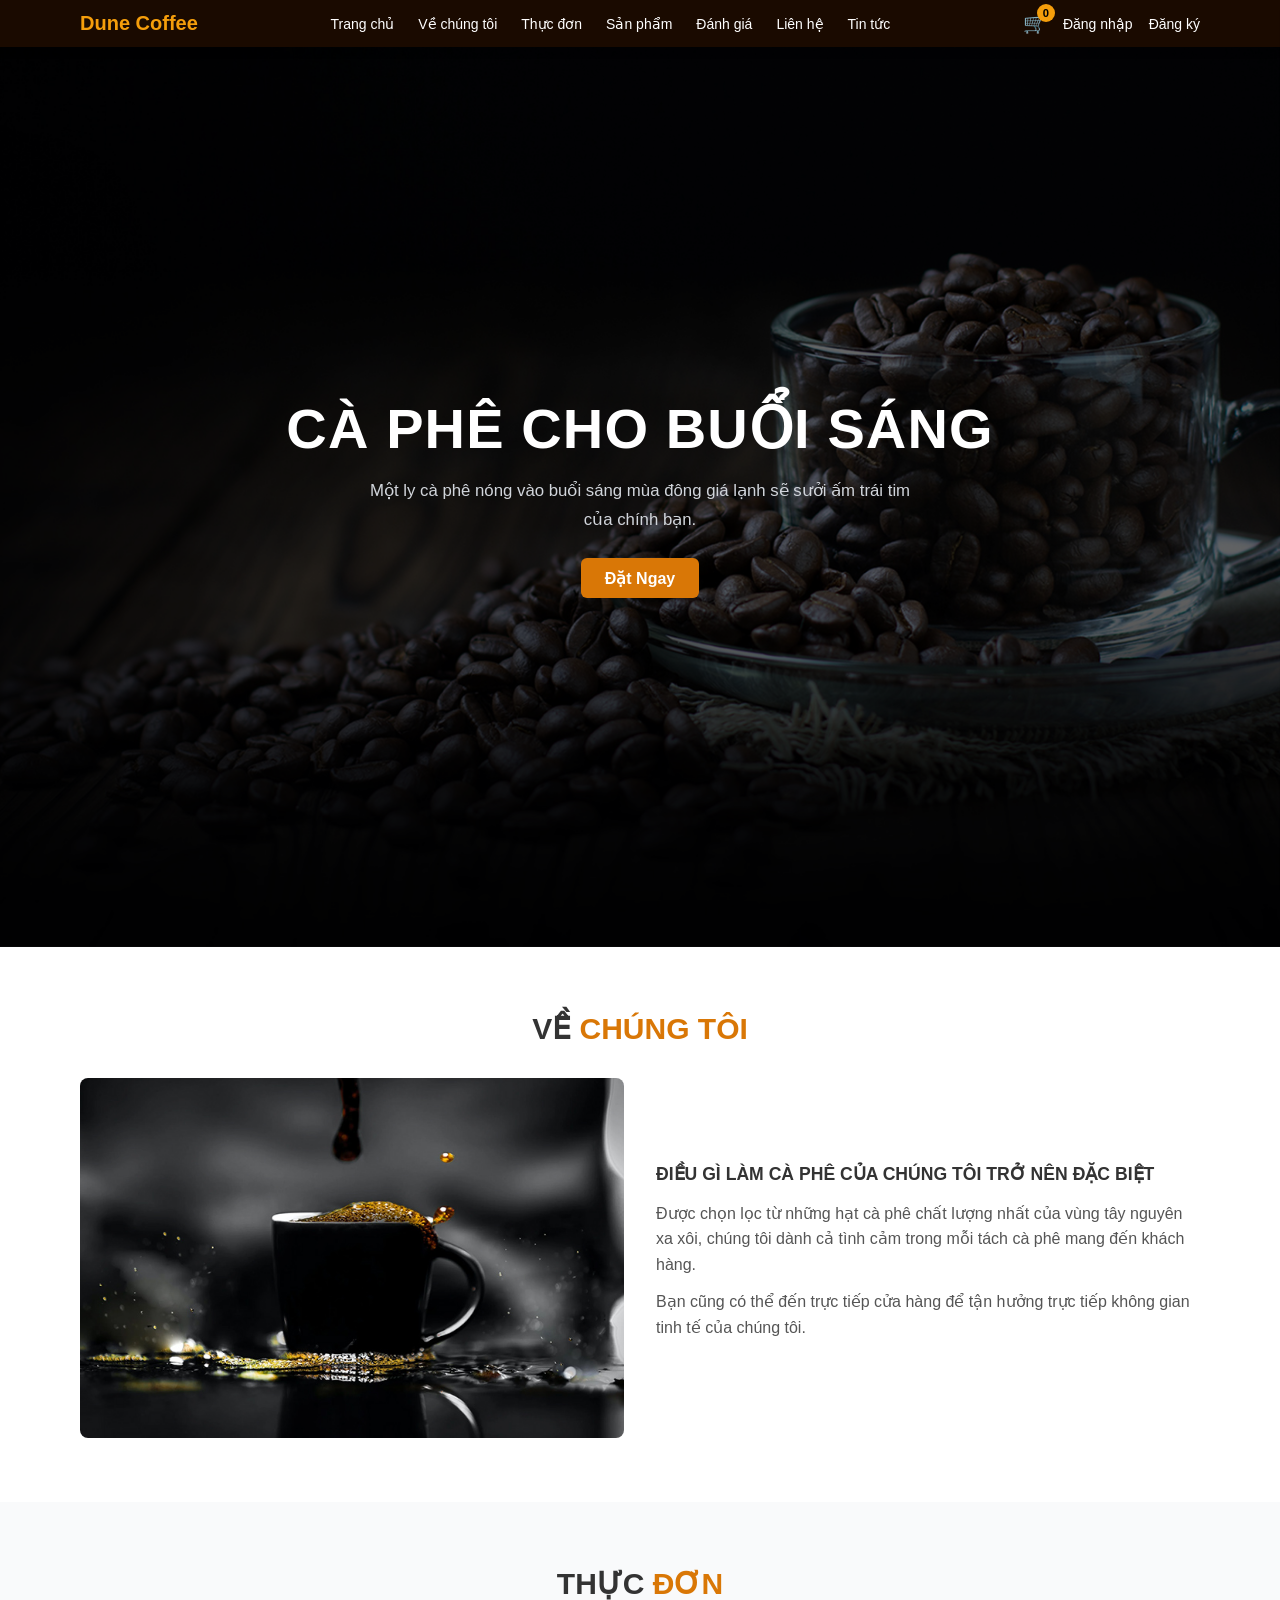
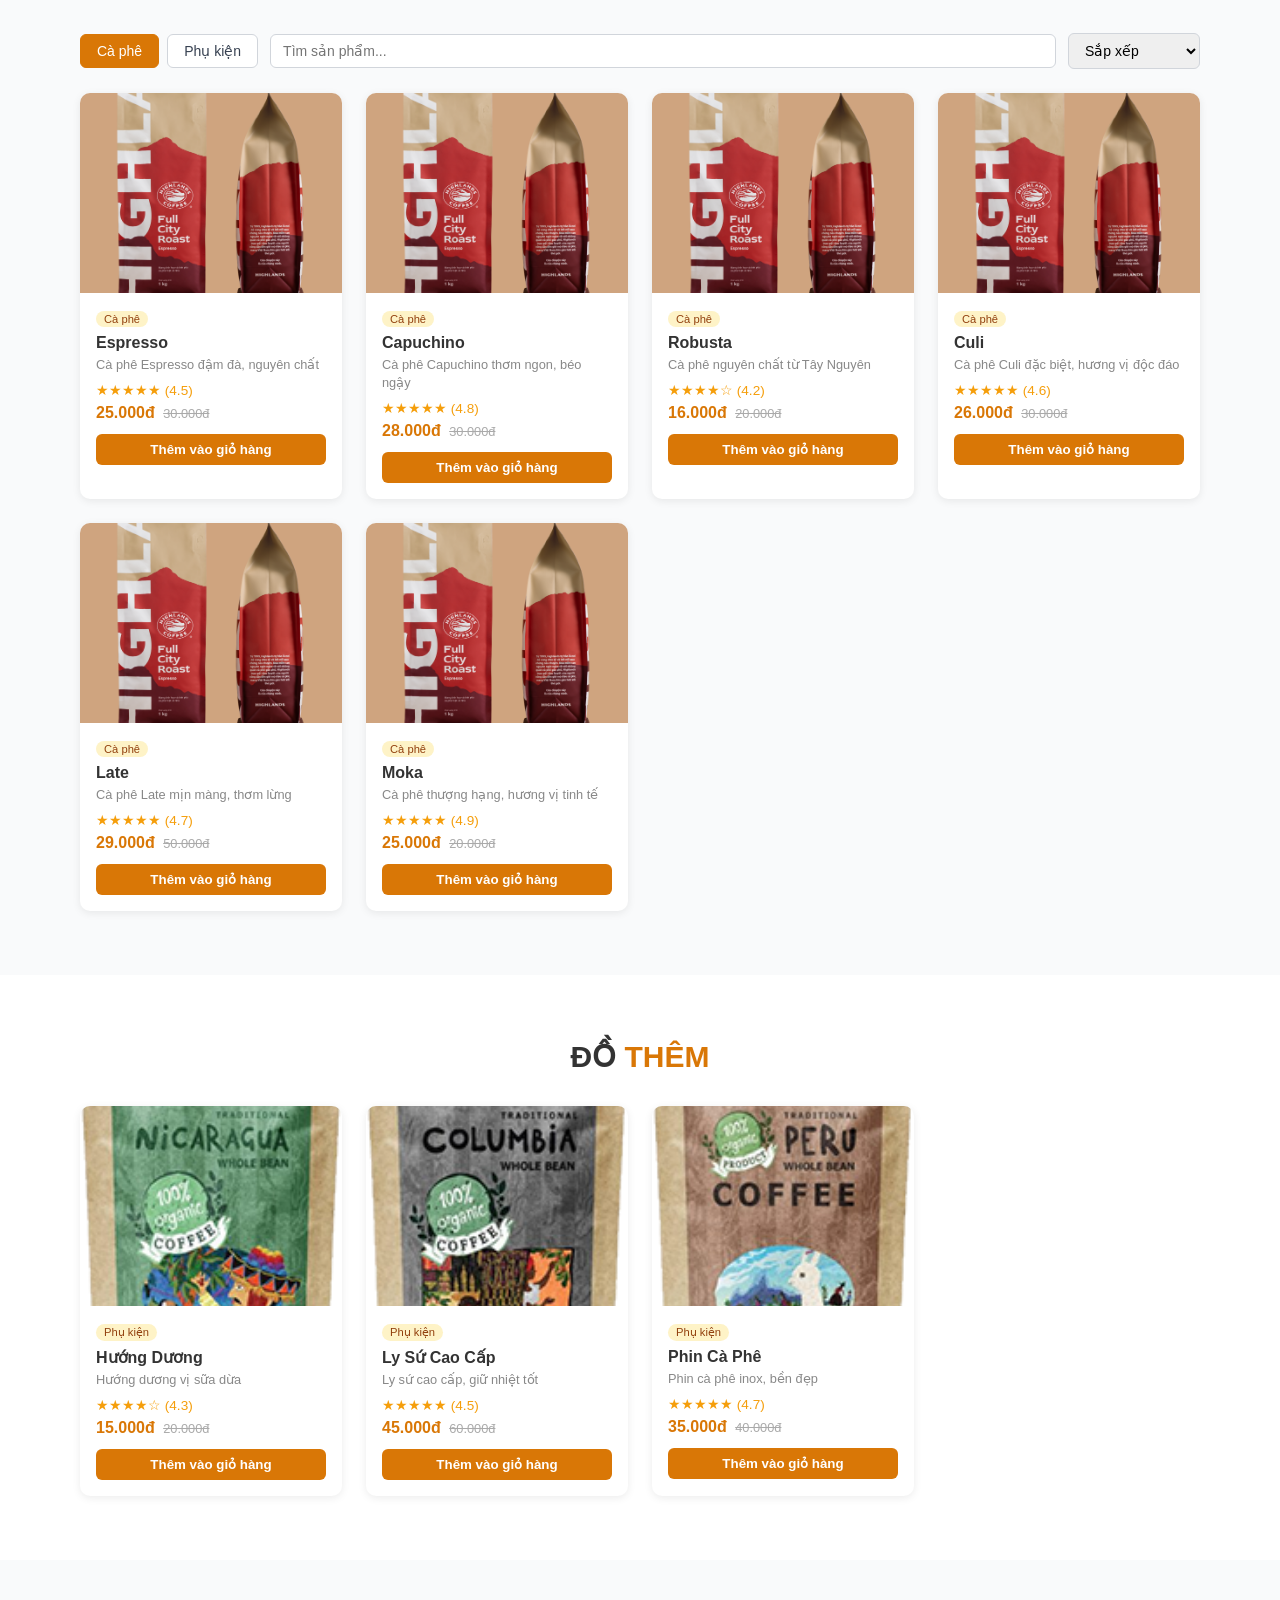
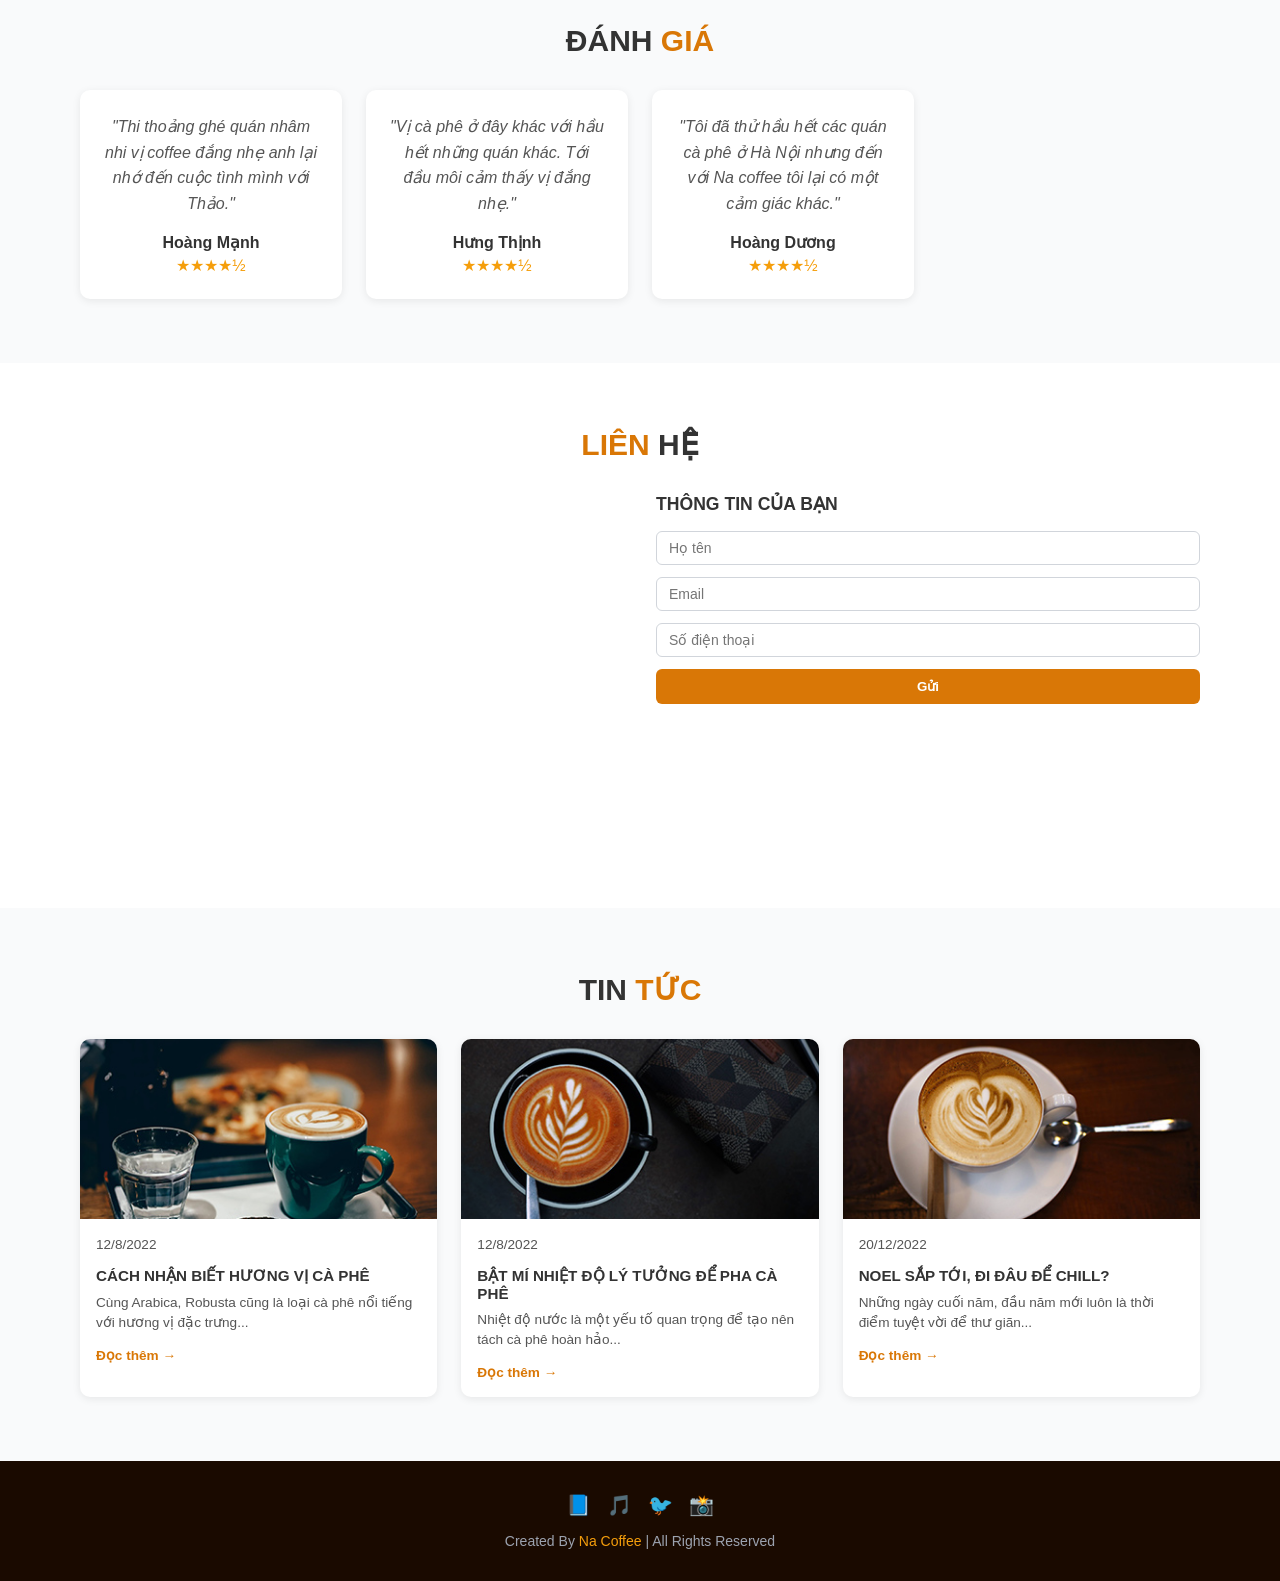
<file: index.html>
<!DOCTYPE html>
<html lang="vi">
<head>
  <meta charset="UTF-8" />
  <meta name="viewport" content="width=device-width, initial-scale=1.0" />
  <title>Na Coffee</title>
  <link rel="stylesheet" href="style/style.css" />
  <link rel="stylesheet" href="style/hero.css" />
  <link rel="stylesheet" href="style/menu.css" />
  <link rel="stylesheet" href="style/cart.css" />
</head>
<body>

  <!-- NAVBAR -->
  <header class="navbar">
    <nav class="container nav-inner">
      <a href="index.html" class="logo">Dune Coffee</a>
      <ul class="nav-links">
        <li><a href="#home">Trang chủ</a></li>
        <li><a href="#about">Về chúng tôi</a></li>
        <li><a href="#menu">Thực đơn</a></li>
        <li><a href="#product">Sản phẩm</a></li>
        <li><a href="#review">Đánh giá</a></li>
        <li><a href="#contact">Liên hệ</a></li>
        <li><a href="#blog">Tin tức</a></li>
      </ul>
      <div class="nav-actions">
        <button class="cart-btn" id="cartBtn">🛒 <span class="cart-badge" id="cartBadge">0</span></button>
        <a href="login.html" class="nav-link-btn" id="navLogin">Đăng nhập</a>
        <a href="register.html" class="nav-link-btn" id="navRegister">Đăng ký</a>
        <a href="dashboard.html" class="nav-link-btn" id="navDashboard" style="display:none">Tài khoản</a>
        <button class="nav-link-btn" id="navLogout" style="display:none" onclick="logout()">Đăng xuất</button>
      </div>
    </nav>
  </header>

  <!-- CART SIDEBAR -->
  <div class="cart-overlay" id="cartOverlay"></div>
  <div class="cart-sidebar" id="cartSidebar">
    <div class="cart-header">
      <h2>GIỎ HÀNG</h2>
      <button onclick="closeCart()">✕</button>
    </div>
    <div class="cart-items" id="cartItems"></div>
    <div class="cart-footer">
      <div class="cart-total">
        <span>Tổng tiền:</span>
        <span class="total-price" id="cartTotal">0đ</span>
      </div>
      <a href="checkout.html" class="btn-checkout" onclick="closeCart()">CHECKOUT</a>
    </div>
  </div>

  <!-- HERO -->
  <section id="home" class="hero">
    <div class="hero-overlay"></div>
    <div class="hero-content">
      <h1>CÀ PHÊ CHO BUỔI SÁNG</h1>
      <p>Một ly cà phê nóng vào buổi sáng mùa đông giá lạnh sẽ sưởi ấm trái tim của chính bạn.</p>
      <a href="#menu" class="btn-primary">Đặt Ngay</a>
    </div>
  </section>

  <!-- ABOUT -->
  <section id="about" class="section">
    <div class="container">
      <h2 class="section-title">VỀ <span>CHÚNG TÔI</span></h2>
      <div class="about-grid">
        <img src="img/about-img.jpeg" alt="About Na Coffee" class="about-img" />
        <div>
          <h3>ĐIỀU GÌ LÀM CÀ PHÊ CỦA CHÚNG TÔI TRỞ NÊN ĐẶC BIỆT</h3>
          <p>Được chọn lọc từ những hạt cà phê chất lượng nhất của vùng tây nguyên xa xôi, chúng tôi dành cả tình cảm trong mỗi tách cà phê mang đến khách hàng.</p>
          <p>Bạn cũng có thể đến trực tiếp cửa hàng để tận hưởng trực tiếp không gian tinh tế của chúng tôi.</p>
        </div>
      </div>
    </div>
  </section>

  <!-- MENU -->
  <section id="menu" class="section bg-light">
    <div class="container">
      <h2 class="section-title">THỰC <span>ĐƠN</span></h2>
      <div class="filters">
        <div class="cat-btns">
          <button class="cat-btn active" onclick="filterCategory('coffee', this)">Cà phê</button>
          <button class="cat-btn" onclick="filterCategory('accessories', this)">Phụ kiện</button>
        </div>
        <input type="text" id="searchInput" placeholder="Tìm sản phẩm..." oninput="handleSearch(this.value)" />
        <select id="sortSelect" onchange="handleSort(this.value)">
          <option value="">Sắp xếp</option>
          <option value="price_asc">Giá tăng dần</option>
          <option value="price_desc">Giá giảm dần</option>
          <option value="name_asc">Tên A-Z</option>
        </select>
      </div>
      <div class="product-grid" id="menuGrid"><p class="no-results">Đang tải...</p></div>
    </div>
  </section>

  <!-- ACCESSORIES -->
  <section id="product" class="section">
    <div class="container">
      <h2 class="section-title">ĐỒ <span>THÊM</span></h2>
      <div class="product-grid" id="accessoryGrid"><p class="no-results">Đang tải...</p></div>
    </div>
  </section>

  <!-- REVIEWS -->
  <section id="review" class="section bg-light">
    <div class="container">
      <h2 class="section-title">ĐÁNH <span>GIÁ</span></h2>
      <div class="review-grid">
        <div class="review-card">
          <p>"Thi thoảng ghé quán nhâm nhi vị coffee đắng nhẹ anh lại nhớ đến cuộc tình mình với Thảo."</p>
          <strong>Hoàng Mạnh</strong><div class="stars">★★★★½</div>
        </div>
        <div class="review-card">
          <p>"Vị cà phê ở đây khác với hầu hết những quán khác. Tới đầu môi cảm thấy vị đắng nhẹ."</p>
          <strong>Hưng Thịnh</strong><div class="stars">★★★★½</div>
        </div>
        <div class="review-card">
          <p>"Tôi đã thử hầu hết các quán cà phê ở Hà Nội nhưng đến với Na coffee tôi lại có một cảm giác khác."</p>
          <strong>Hoàng Dương</strong><div class="stars">★★★★½</div>
        </div>
      </div>
    </div>
  </section>

  <!-- CONTACT -->
  <section id="contact" class="section">
    <div class="container">
      <h2 class="section-title"><span>LIÊN</span> HỆ</h2>
      <div class="contact-grid">
        <iframe src="https://www.openstreetmap.org/export/embed.html?bbox=105.7850%2C20.9750%2C105.7950%2C20.9850&layer=mapnik" class="map-frame" loading="lazy"></iframe>
        <div>
          <h3>THÔNG TIN CỦA BẠN</h3>
          <form id="contactForm" class="contact-form" onsubmit="submitContact(event)">
            <input type="text" id="cName" placeholder="Họ tên" required />
            <input type="email" id="cEmail" placeholder="Email" required />
            <input type="tel" id="cPhone" placeholder="Số điện thoại" required />
            <button type="submit" class="btn-primary">Gửi</button>
          </form>
          <p id="contactMsg" class="contact-msg"></p>
        </div>
      </div>
    </div>
  </section>

  <!-- BLOG -->
  <section id="blog" class="section bg-light">
    <div class="container">
      <h2 class="section-title">TIN <span>TỨC</span></h2>
      <div class="blog-grid" id="blogGrid"><p class="no-results">Đang tải...</p></div>
    </div>
  </section>

  <!-- FOOTER -->
  <footer class="footer">
    <div class="footer-icons"><span>📘</span><span>🎵</span><span>🐦</span><span>📸</span></div>
    <p>Created By <span>Na Coffee</span> | All Rights Reserved</p>
  </footer>

  <!-- TOAST -->
  <div class="toast" id="toast"></div>

  <script src="js/auth.js"></script>
  <script src="js/cart.js"></script>
  <script src="js/menu.js"></script>
  <script src="js/blog.js"></script>
  <script src="js/contact.js"></script>
  <script src="js/main.js"></script>
</body>
</html>
</file>
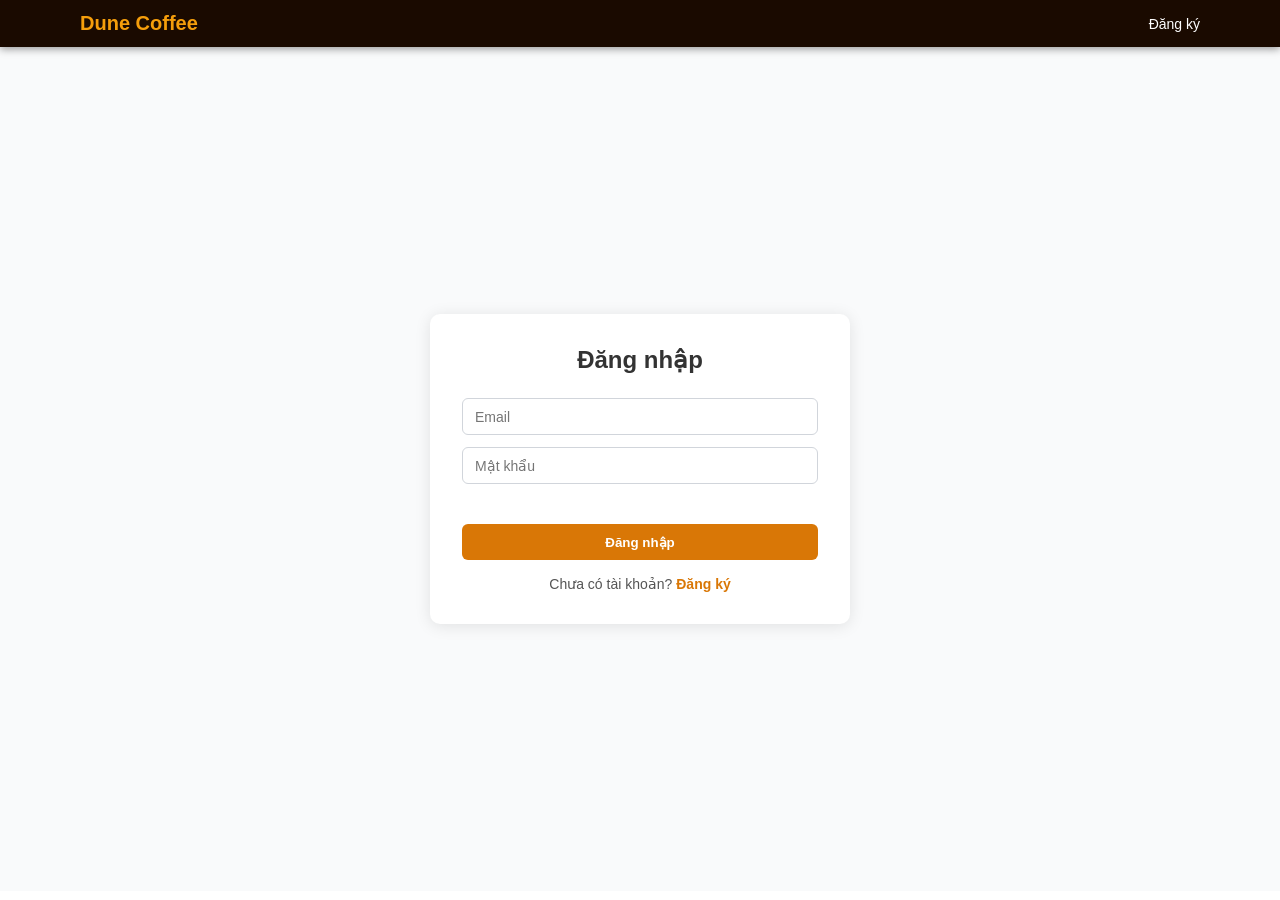
<file: checkout.html>
<!DOCTYPE html>
<html lang="vi">
<head>
  <meta charset="UTF-8" />
  <meta name="viewport" content="width=device-width, initial-scale=1.0" />
  <title>Thanh toán – Dune Coffee</title>
  <link rel="stylesheet" href="style/style.css" />
</head>
<body>

  <header class="navbar">
    <nav class="container nav-inner">
      <a href="index.html" class="logo">Dune Coffee</a>
      <div class="nav-actions">
        <a href="index.html" class="nav-link-btn">← Tiếp tục mua</a>
      </div>
    </nav>
  </header>

  <div class="checkout-page">
    <h1>Thanh toán</h1>
    <div id="emptyCheckout" class="empty-checkout" style="display:none">
      <p>Giỏ hàng trống. <a href="index.html" style="color:#d97706">Quay lại mua hàng</a></p>
    </div>
    <div class="checkout-grid" id="checkoutContent">
      <div class="checkout-section">
        <h2>Đơn hàng của bạn</h2>
        <div id="orderSummary"></div>
        <div class="order-total">
          <span>Tổng cộng:</span>
          <span id="checkoutTotal">0đ</span>
        </div>
      </div>

      <div class="checkout-section">
        <h2>Thông tin giao hàng</h2>
        <form class="checkout-form" onsubmit="placeOrder(event)">
          <input type="text" id="deliveryName" placeholder="Họ tên" required />
          <input type="tel" id="deliveryPhone" placeholder="Số điện thoại" required />
          <input type="text" id="deliveryAddress" placeholder="Địa chỉ" required />
          <textarea id="deliveryNote" placeholder="Ghi chú (tuỳ chọn)" rows="3"></textarea>
          <div>
            <label style="font-size:.875rem;font-weight:600;display:block;margin-bottom:.5rem;">Phương thức thanh toán</label>
            <label style="font-size:.875rem;display:flex;align-items:center;gap:.5rem;">
              <input type="radio" name="payment" value="cod" checked /> Thanh toán khi nhận hàng (COD)
            </label>
          </div>
          <button type="submit" class="btn-primary" id="placeOrderBtn">Đặt hàng</button>
        </form>
      </div>
    </div>
  </div>

  <div class="toast" id="toast"></div>

  <script src="js/auth.js"></script>
  <script src="js/cart.js"></script>
  <script>
    function showToast(msg) {
      const t = document.getElementById('toast');
      t.textContent = msg; t.classList.add('show');
      setTimeout(() => t.classList.remove('show'), 2800);
    }

    function renderSummary() {
      const cart = getCart();
      if (!cart.length) {
        document.getElementById('checkoutContent').style.display = 'none';
        document.getElementById('emptyCheckout').style.display = 'block';
        return;
      }
      document.getElementById('orderSummary').innerHTML = cart.map(i => `
        <div class="order-summary-item">
          <span>${i.name} × ${i.qty}</span>
          <span>${(i.price * i.qty).toLocaleString('vi-VN')}đ</span>
        </div>`).join('');
      document.getElementById('checkoutTotal').textContent = getCartTotal().toLocaleString('vi-VN') + 'đ';
    }

    function placeOrder(e) {
      e.preventDefault();
      const cart = getCart();
      if (!cart.length) return;

      const user = getUser();
      const order = {
        id: Date.now().toString(),
        userId: user?.id || 'guest',
        items: cart,
        deliveryDetails: {
          name: document.getElementById('deliveryName').value,
          phone: document.getElementById('deliveryPhone').value,
          address: document.getElementById('deliveryAddress').value,
          note: document.getElementById('deliveryNote').value,
        },
        paymentMethod: 'cod',
        total: getCartTotal(),
        status: 'Chờ xác nhận',
        date: new Date().toISOString(),
      };

      const orders = JSON.parse(localStorage.getItem('na_orders') || '[]');
      orders.push(order);
      localStorage.setItem('na_orders', JSON.stringify(orders));

      clearCart();
      showToast('Đặt hàng thành công!');

      setTimeout(() => {
        window.location.href = `order-success.html?id=${order.id}`;
      }, 1200);
    }

    if (!isLoggedIn()) {
      window.location.href = 'login.html?redirect=checkout.html';
    } else {
      renderSummary();
      const u = getUser();
      if (u) document.getElementById('deliveryName').value = u.name || '';
    }
  </script>
</body>
</html>
</file>
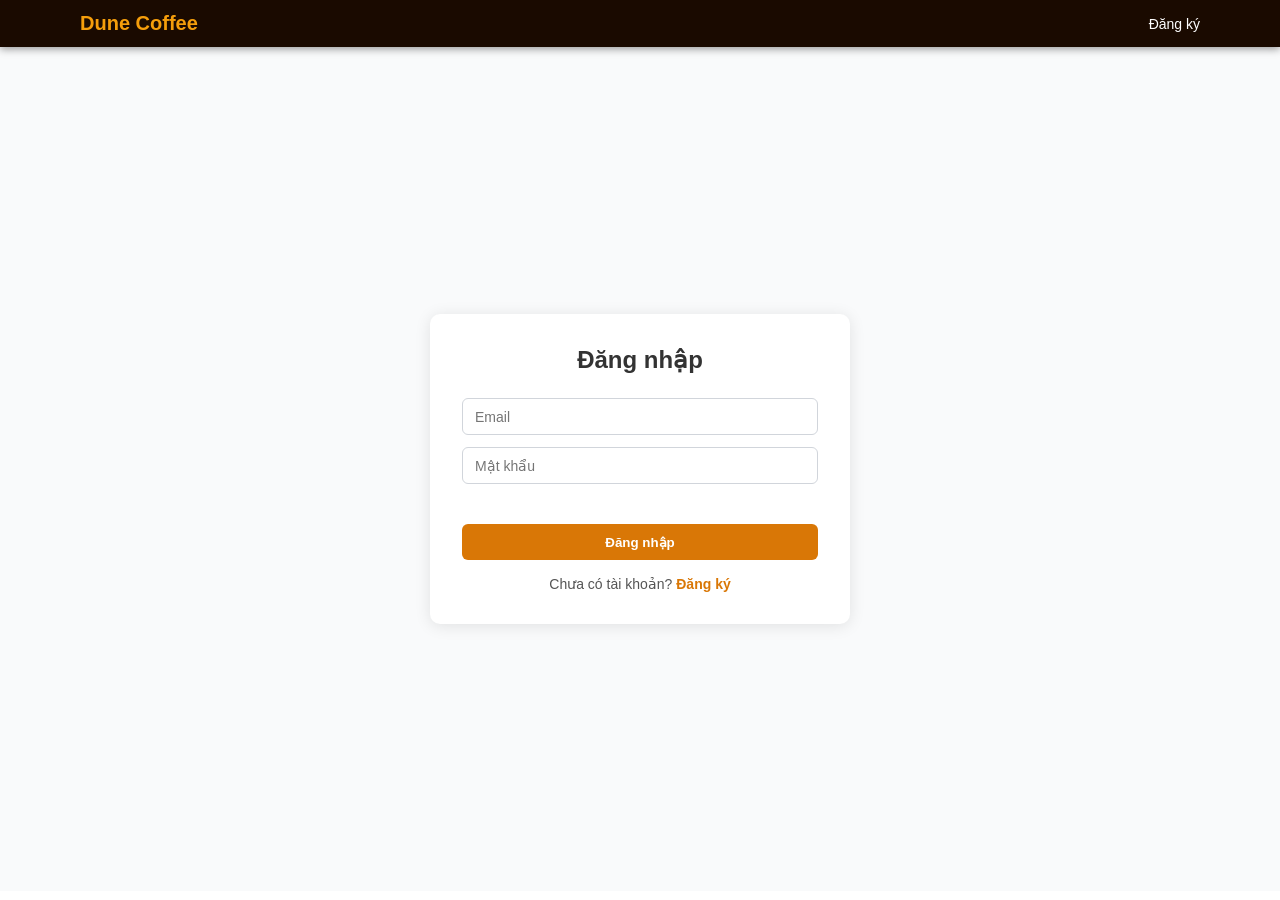
<file: dashboard.html>
<!DOCTYPE html>
<html lang="vi">
<head>
  <meta charset="UTF-8" />
  <meta name="viewport" content="width=device-width, initial-scale=1.0" />
  <title>Tài khoản – Dune Coffee</title>
  <link rel="stylesheet" href="style/style.css" />
</head>
<body>

  <header class="navbar">
    <nav class="container nav-inner">
      <a href="index.html" class="logo">Dune Coffee</a>
      <div class="nav-actions">
        <a href="index.html" class="nav-link-btn">Trang chủ</a>
        <button class="nav-link-btn" onclick="logout()">Đăng xuất</button>
      </div>
    </nav>
  </header>

  <div class="dashboard-page">
    <h1>Tài khoản của tôi</h1>

    <div class="dashboard-section">
      <h2>Thông tin cá nhân</h2>
      <form class="profile-form" onsubmit="saveProfile(event)">
        <input type="text" id="profileName" placeholder="Họ tên" />
        <input type="email" id="profileEmail" placeholder="Email" disabled style="background:#f3f4f6;color:#888" />
        <button type="submit" class="btn-primary">Lưu thay đổi</button>
      </form>
      <p id="profileMsg" style="margin-top:.75rem;font-size:.875rem;color:#16a34a;"></p>
    </div>

    <div class="dashboard-section">
      <h2>Lịch sử đơn hàng</h2>
      <div id="orderList"><p style="color:#aaa;font-size:.875rem;">Chưa có đơn hàng nào.</p></div>
    </div>
  </div>

  <div class="toast" id="toast"></div>

  <script src="js/auth.js"></script>
  <script src="js/cart.js"></script>
  <script>
    if (!isLoggedIn()) window.location.href = 'login.html';

    function showToast(msg) {
      const t = document.getElementById('toast');
      t.textContent = msg; t.classList.add('show');
      setTimeout(() => t.classList.remove('show'), 2800);
    }

    const user = getUser();
    if (user) {
      document.getElementById('profileName').value = user.name || '';
      document.getElementById('profileEmail').value = user.email || '';
    }

    function saveProfile(e) {
      e.preventDefault();
      const name = document.getElementById('profileName').value.trim();
      if (!name) return;
      const updated = { ...getUser(), name };
      setUser(updated);
      document.getElementById('profileMsg').textContent = 'Đã lưu thay đổi!';
      showToast('Cập nhật thành công');
    }

    function loadOrders() {
      const orders = JSON.parse(localStorage.getItem('na_orders') || '[]')
        .filter(o => o.userId === user?.id);
      const el = document.getElementById('orderList');
      if (!orders.length) return;
      el.innerHTML = orders.reverse().map(o => `
        <div class="order-item">
          <strong>Đơn #${o.id}</strong>
          <span class="order-status" style="margin-left:.5rem;">${o.status}</span>
          <p>Ngày: ${new Date(o.date).toLocaleDateString('vi-VN')}</p>
          <p>Tổng: <strong style="color:#d97706">${o.total.toLocaleString('vi-VN')}đ</strong></p>
          <p>Sản phẩm: ${o.items.map(i => `${i.name} x${i.qty}`).join(', ')}</p>
        </div>`).join('');
    }

    loadOrders();
  </script>
</body>
</html>
</file>
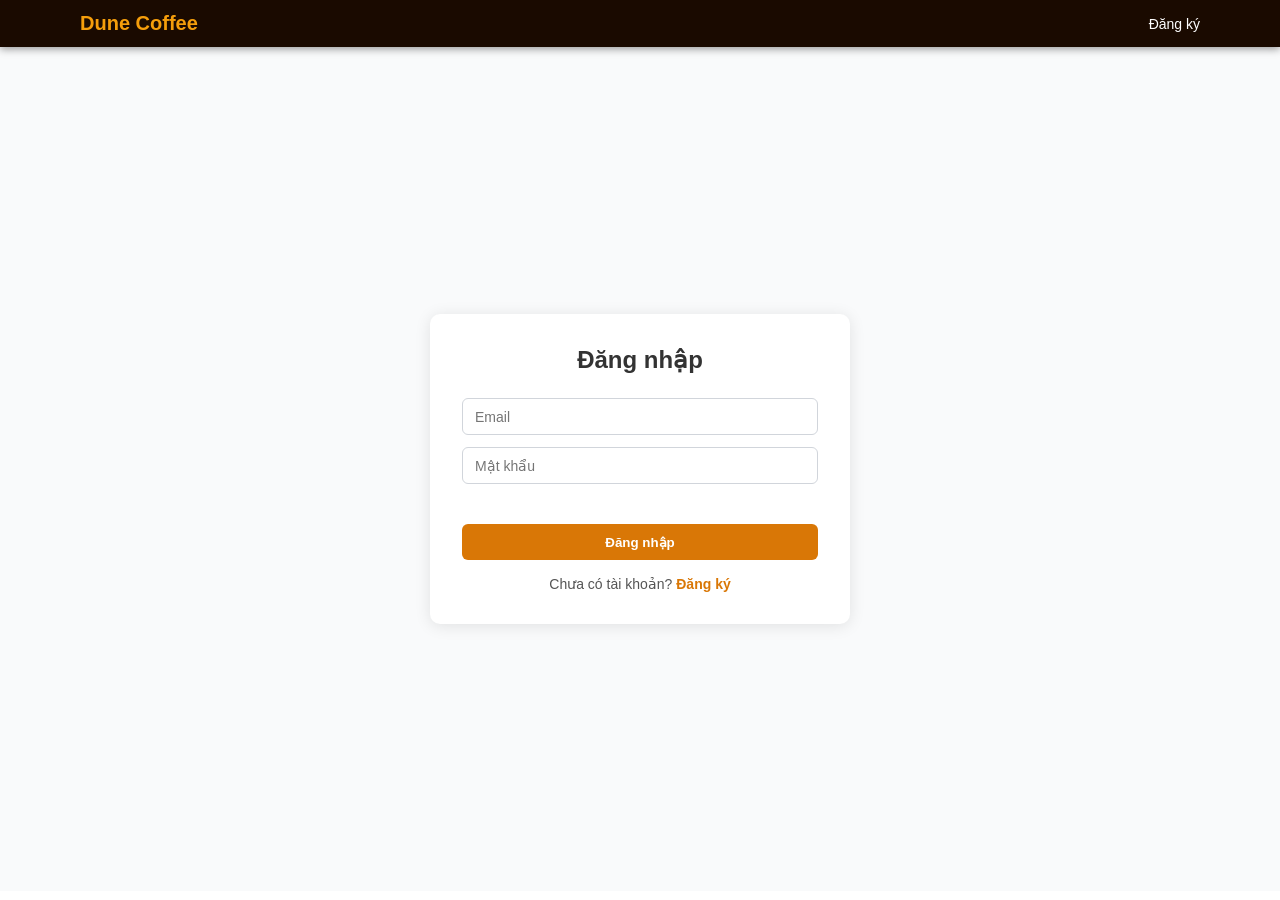
<file: login.html>
<!DOCTYPE html>
<html lang="vi">
<head>
  <meta charset="UTF-8" />
  <meta name="viewport" content="width=device-width, initial-scale=1.0" />
  <title>Đăng nhập – Dune Coffee</title>
  <link rel="stylesheet" href="style/style.css" />
</head>
<body>

  <header class="navbar">
    <nav class="container nav-inner">
      <a href="index.html" class="logo">Dune Coffee</a>
      <div class="nav-actions">
        <a href="register.html" class="nav-link-btn">Đăng ký</a>
      </div>
    </nav>
  </header>

  <div class="auth-page">
    <div class="auth-card">
      <h1>Đăng nhập</h1>
      <form onsubmit="handleLogin(event)">
        <input type="email" id="email" placeholder="Email" required />
        <input type="password" id="password" placeholder="Mật khẩu" required />
        <p class="auth-error" id="loginError"></p>
        <button type="submit" class="btn-primary" id="loginBtn">Đăng nhập</button>
      </form>
      <p class="auth-footer">Chưa có tài khoản? <a href="register.html">Đăng ký</a></p>
    </div>
  </div>

  <div class="toast" id="toast"></div>

  <script src="js/auth.js"></script>
  <script>
    const redirectTo = new URLSearchParams(window.location.search).get('redirect') || 'index.html';

    if (isLoggedIn()) window.location.href = redirectTo;

    function showToast(msg) {
      const t = document.getElementById('toast');
      t.textContent = msg; t.classList.add('show');
      setTimeout(() => t.classList.remove('show'), 2800);
    }

    function handleLogin(e) {
      e.preventDefault();
      const btn = document.getElementById('loginBtn');
      const errEl = document.getElementById('loginError');
      errEl.textContent = '';
      btn.disabled = true; btn.textContent = 'Đang đăng nhập...';

      const result = login(
        document.getElementById('email').value,
        document.getElementById('password').value
      );

      if (!result.ok) {
        errEl.textContent = result.error;
        btn.disabled = false; btn.textContent = 'Đăng nhập';
        return;
      }
      window.location.href = redirectTo;
    }
  </script>
</body>
</html>
</file>
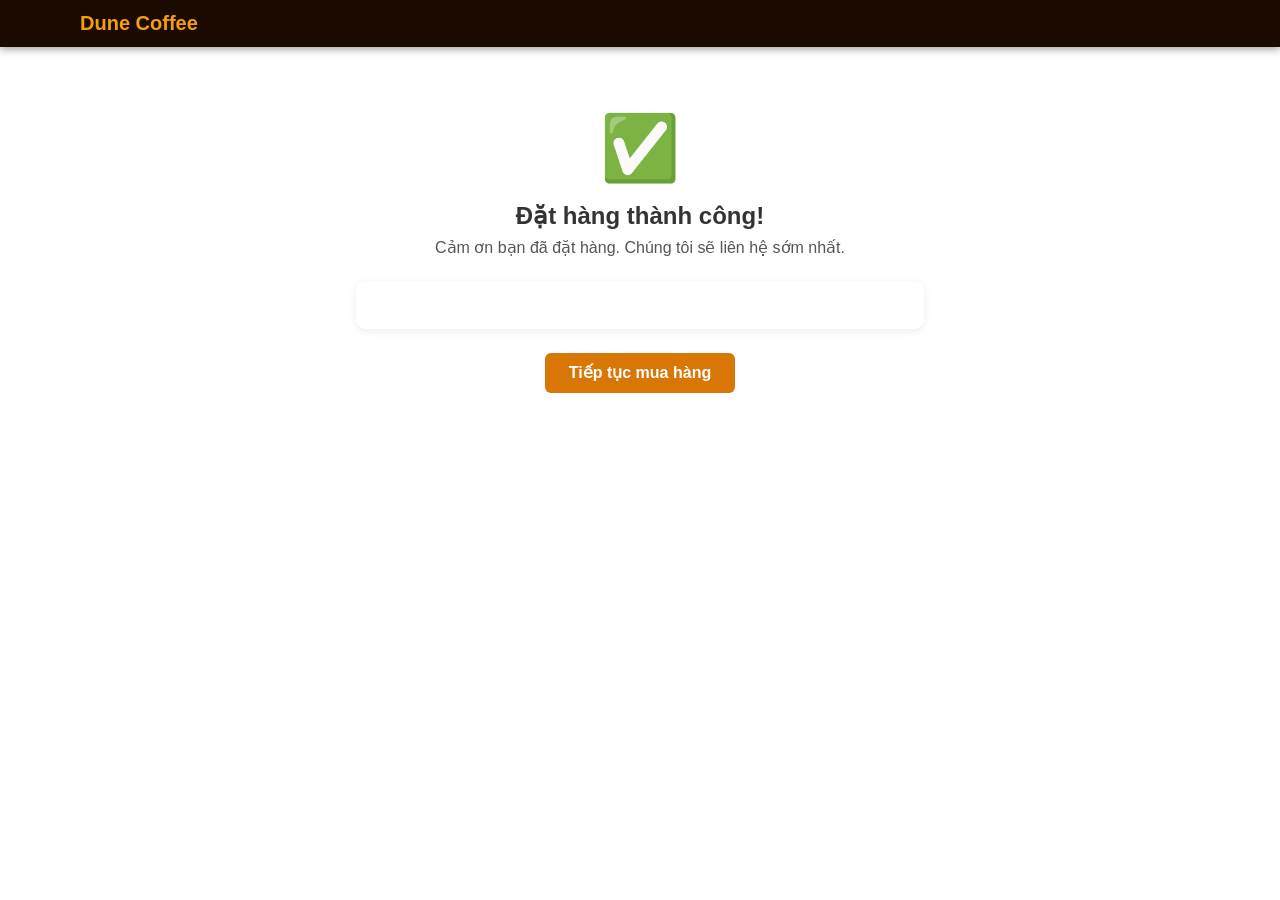
<file: order-success.html>
<!DOCTYPE html>
<html lang="vi">
<head>
  <meta charset="UTF-8" />
  <meta name="viewport" content="width=device-width, initial-scale=1.0" />
  <title>Đặt hàng thành công – Dune Coffee</title>
  <link rel="stylesheet" href="style/style.css" />
</head>
<body>

  <header class="navbar">
    <nav class="container nav-inner">
      <a href="index.html" class="logo">Dune Coffee</a>
    </nav>
  </header>

  <div style="max-width:600px;margin:4rem auto;padding:0 1rem;text-align:center;">
    <div style="font-size:4rem;margin-bottom:1rem;">✅</div>
    <h1 style="font-size:1.5rem;font-weight:700;margin-bottom:.5rem;">Đặt hàng thành công!</h1>
    <p style="color:#555;margin-bottom:1.5rem;">Cảm ơn bạn đã đặt hàng. Chúng tôi sẽ liên hệ sớm nhất.</p>
    <div id="orderDetail" style="background:#fff;border-radius:10px;box-shadow:0 2px 8px rgba(0,0,0,.08);padding:1.5rem;text-align:left;margin-bottom:1.5rem;"></div>
    <a href="index.html" class="btn-primary">Tiếp tục mua hàng</a>
  </div>

  <script>
    const params = new URLSearchParams(window.location.search);
    const id = params.get('id');
    const orders = JSON.parse(localStorage.getItem('na_orders') || '[]');
    const order = orders.find(o => o.id === id);

    if (order) {
      document.getElementById('orderDetail').innerHTML = `
        <p style="font-size:.875rem;color:#888;margin-bottom:.75rem;">Mã đơn: <strong>#${order.id}</strong></p>
        <p style="font-size:.875rem;margin-bottom:.5rem;">Người nhận: <strong>${order.deliveryDetails.name}</strong></p>
        <p style="font-size:.875rem;margin-bottom:.5rem;">Địa chỉ: ${order.deliveryDetails.address}</p>
        <p style="font-size:.875rem;margin-bottom:.75rem;">Trạng thái: <span style="color:#d97706;font-weight:600;">${order.status}</span></p>
        <hr style="margin-bottom:.75rem;border-color:#f3f4f6;" />
        ${order.items.map(i => `
          <div style="display:flex;justify-content:space-between;font-size:.875rem;padding:.3rem 0;">
            <span>${i.name} × ${i.qty}</span>
            <span>${(i.price * i.qty).toLocaleString('vi-VN')}đ</span>
          </div>`).join('')}
        <div style="display:flex;justify-content:space-between;font-weight:700;margin-top:.75rem;font-size:1rem;">
          <span>Tổng cộng:</span>
          <span style="color:#d97706;">${order.total.toLocaleString('vi-VN')}đ</span>
        </div>`;
    }
  </script>
</body>
</html>
</file>
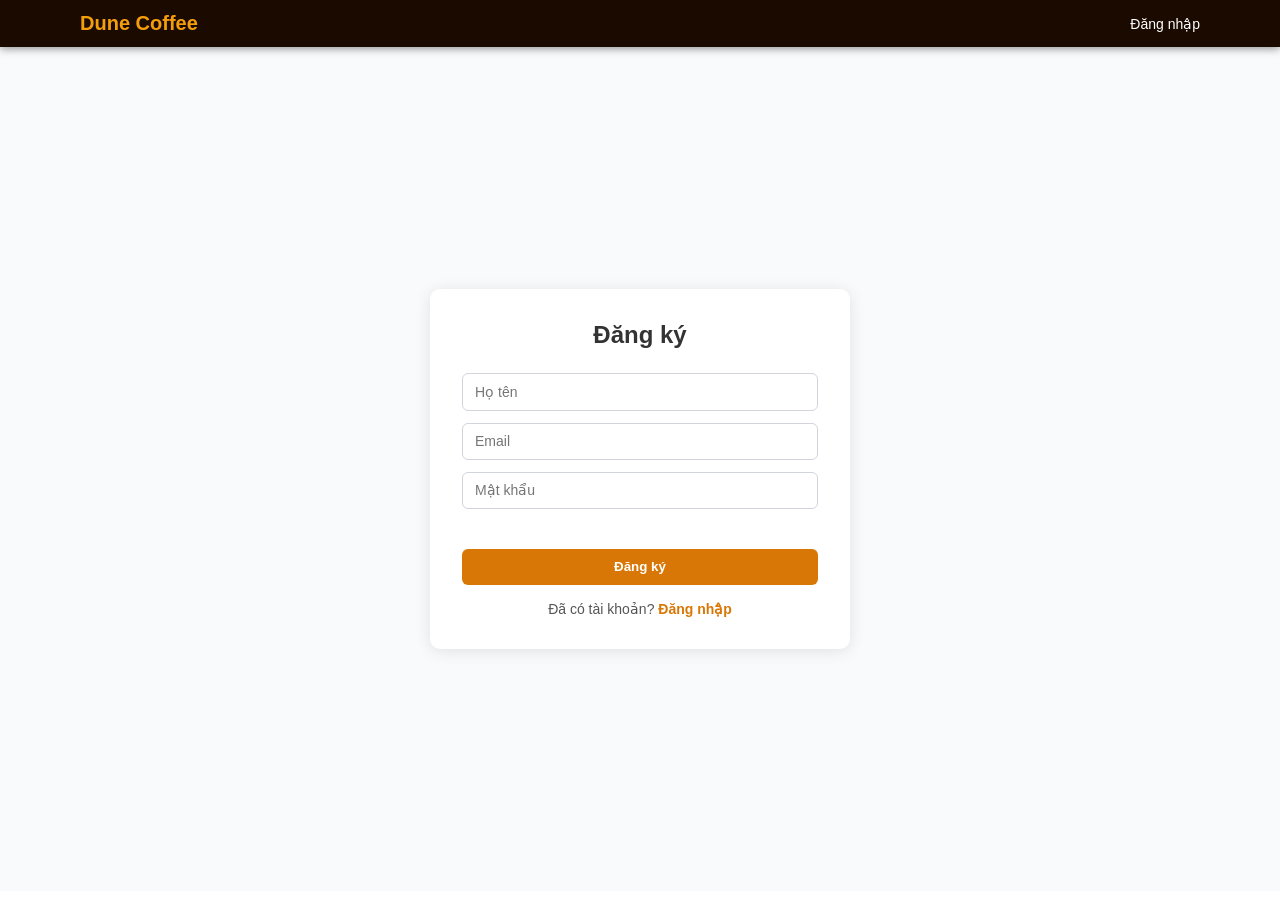
<file: register.html>
<!DOCTYPE html>
<html lang="vi">
<head>
  <meta charset="UTF-8" />
  <meta name="viewport" content="width=device-width, initial-scale=1.0" />
  <title>Đăng ký – Dune Coffee</title>
  <link rel="stylesheet" href="style/style.css" />
</head>
<body>

  <header class="navbar">
    <nav class="container nav-inner">
      <a href="index.html" class="logo">Dune Coffee</a>
      <div class="nav-actions">
        <a href="login.html" class="nav-link-btn">Đăng nhập</a>
      </div>
    </nav>
  </header>

  <div class="auth-page">
    <div class="auth-card">
      <h1>Đăng ký</h1>
      <form onsubmit="handleRegister(event)">
        <input type="text" id="name" placeholder="Họ tên" required />
        <input type="email" id="email" placeholder="Email" required />
        <input type="password" id="password" placeholder="Mật khẩu" required />
        <p class="auth-error" id="registerError"></p>
        <button type="submit" class="btn-primary" id="registerBtn">Đăng ký</button>
      </form>
      <p class="auth-footer">Đã có tài khoản? <a href="login.html">Đăng nhập</a></p>
    </div>
  </div>

  <div class="toast" id="toast"></div>

  <script src="js/auth.js"></script>
  <script>
    if (isLoggedIn()) window.location.href = 'index.html';

    function showToast(msg) {
      const t = document.getElementById('toast');
      t.textContent = msg; t.classList.add('show');
      setTimeout(() => t.classList.remove('show'), 2800);
    }

    function handleRegister(e) {
      e.preventDefault();
      const btn = document.getElementById('registerBtn');
      const errEl = document.getElementById('registerError');
      errEl.textContent = '';
      btn.disabled = true; btn.textContent = 'Đang đăng ký...';

      const result = register(
        document.getElementById('name').value,
        document.getElementById('email').value,
        document.getElementById('password').value
      );

      if (!result.ok) {
        errEl.textContent = result.error;
        btn.disabled = false; btn.textContent = 'Đăng ký';
        return;
      }
      window.location.href = 'index.html';
    }
  </script>
</body>
</html>
</file>
<file: style/style.css>
/* ============================================================
   style.css — Base / global styles for Na Coffee
   ============================================================ */

*, *::before, *::after { box-sizing: border-box; margin: 0; padding: 0; }

body { font-family: 'Segoe UI', sans-serif; color: #333; scroll-behavior: smooth; }

a { text-decoration: none; color: inherit; }

img { max-width: 100%; display: block; }

/* Container */
.container { max-width: 1152px; margin: 0 auto; padding: 0 1rem; }

/* Sections */
.section { padding: 4rem 1rem; }
.bg-light { background: #f9fafb; }
.section-title { font-size: 1.875rem; font-weight: 700; text-align: center; margin-bottom: 2rem; }
.section-title span { color: #d97706; }

/* Buttons */
.btn-primary {
  background: #d97706; color: #fff; padding: .65rem 1.5rem;
  border-radius: 6px; font-weight: 600; border: none; cursor: pointer;
  display: inline-block; transition: background .2s;
}
.btn-primary:hover { background: #b45309; }
.btn-primary:disabled { background: #d1d5db; color: #9ca3af; cursor: not-allowed; }

/* NAVBAR */
.navbar { position: sticky; top: 0; z-index: 40; background: #1a0a00; color: #fff; box-shadow: 0 2px 8px rgba(0,0,0,.4); }
.nav-inner { display: flex; align-items: center; justify-content: space-between; padding: .75rem 1rem; }
.logo { font-size: 1.25rem; font-weight: 700; color: #f59e0b; }
.nav-links { display: flex; gap: 1.5rem; list-style: none; font-size: .875rem; }
.nav-links a:hover { color: #f59e0b; }
.nav-actions { display: flex; align-items: center; gap: 1rem; }
.cart-btn { background: none; border: none; color: #fff; font-size: 1.2rem; cursor: pointer; position: relative; }
.cart-badge {
  position: absolute; top: -8px; right: -8px;
  background: #f59e0b; color: #000; font-size: .7rem; font-weight: 700;
  border-radius: 50%; width: 18px; height: 18px;
  display: flex; align-items: center; justify-content: center;
}
.nav-link-btn { font-size: .875rem; color: #fff; cursor: pointer; background: none; border: none; }
.nav-link-btn:hover { color: #f59e0b; }

/* ABOUT */
.about-grid { display: grid; grid-template-columns: 1fr 1fr; gap: 2rem; align-items: center; }
.about-img { width: 100%; border-radius: 8px; object-fit: cover; max-height: 360px; }
.about-grid h3 { font-size: 1.1rem; font-weight: 700; margin-bottom: 1rem; }
.about-grid p { color: #555; margin-bottom: .75rem; line-height: 1.6; }

/* REVIEWS */
.review-grid { display: grid; grid-template-columns: repeat(auto-fill, minmax(260px, 1fr)); gap: 1.5rem; }
.review-card { background: #fff; border-radius: 10px; padding: 1.5rem; box-shadow: 0 2px 8px rgba(0,0,0,.08); text-align: center; }
.review-card p { color: #555; font-style: italic; margin-bottom: 1rem; line-height: 1.6; }
.review-card strong { display: block; font-weight: 700; }
.stars { color: #f59e0b; margin-top: .25rem; }

/* CONTACT */
.contact-grid { display: grid; grid-template-columns: 1fr 1fr; gap: 2rem; }
.map-frame { width: 100%; height: 350px; border: 0; border-radius: 8px; }
.contact-grid h3 { font-size: 1.1rem; font-weight: 700; margin-bottom: 1rem; }
.contact-form { display: flex; flex-direction: column; gap: .75rem; }
.contact-form input { border: 1px solid #d1d5db; border-radius: 6px; padding: .5rem .75rem; font-size: .875rem; }
.contact-msg { margin-top: .75rem; font-size: .875rem; color: #16a34a; }

/* FOOTER */
.footer { background: #1a0a00; color: #fff; text-align: center; padding: 2rem 1rem; }
.footer-icons { display: flex; justify-content: center; gap: 1rem; font-size: 1.25rem; margin-bottom: 1rem; }
.footer p { font-size: .875rem; color: #9ca3af; }
.footer span { color: #f59e0b; }

/* TOAST */
.toast {
  position: fixed; bottom: 1.5rem; right: 1.5rem; z-index: 999;
  background: #1a0a00; color: #fff; padding: .75rem 1.25rem;
  border-radius: 8px; font-size: .875rem; opacity: 0;
  transition: opacity .3s; pointer-events: none; max-width: 280px;
}
.toast.show { opacity: 1; }

/* AUTH PAGES */
.auth-page { min-height: calc(100vh - 56px); display: flex; align-items: center; justify-content: center; background: #f9fafb; padding: 2rem 1rem; }
.auth-card { background: #fff; border-radius: 10px; box-shadow: 0 2px 16px rgba(0,0,0,.1); padding: 2rem; width: 100%; max-width: 420px; }
.auth-card h1 { font-size: 1.5rem; font-weight: 700; text-align: center; margin-bottom: 1.5rem; }
.auth-card form { display: flex; flex-direction: column; gap: .75rem; }
.auth-card input { border: 1px solid #d1d5db; border-radius: 6px; padding: .6rem .75rem; font-size: .875rem; }
.auth-error { color: #dc2626; font-size: .8rem; min-height: 1rem; }
.auth-footer { text-align: center; font-size: .875rem; margin-top: 1rem; color: #555; }
.auth-footer a { color: #d97706; font-weight: 600; }

/* DASHBOARD */
.dashboard-page { max-width: 800px; margin: 3rem auto; padding: 0 1rem; }
.dashboard-page h1 { font-size: 1.5rem; font-weight: 700; margin-bottom: 1.5rem; }
.dashboard-section { background: #fff; border-radius: 10px; box-shadow: 0 2px 8px rgba(0,0,0,.08); padding: 1.5rem; margin-bottom: 1.5rem; }
.dashboard-section h2 { font-size: 1.1rem; font-weight: 700; margin-bottom: 1rem; }
.profile-form { display: flex; flex-direction: column; gap: .75rem; max-width: 360px; }
.profile-form input { border: 1px solid #d1d5db; border-radius: 6px; padding: .5rem .75rem; font-size: .875rem; }
.order-item { border: 1px solid #e5e7eb; border-radius: 8px; padding: 1rem; margin-bottom: .75rem; }
.order-item p { font-size: .875rem; color: #555; margin-top: .25rem; }
.order-status { display: inline-block; padding: .2rem .6rem; border-radius: 999px; font-size: .75rem; font-weight: 600; background: #fef3c7; color: #92400e; }

/* CHECKOUT */
.checkout-page { max-width: 900px; margin: 3rem auto; padding: 0 1rem; }
.checkout-page h1 { font-size: 1.5rem; font-weight: 700; margin-bottom: 1.5rem; }
.checkout-grid { display: grid; grid-template-columns: 1fr 1fr; gap: 2rem; }
.checkout-section { background: #fff; border-radius: 10px; box-shadow: 0 2px 8px rgba(0,0,0,.08); padding: 1.5rem; }
.checkout-section h2 { font-size: 1.1rem; font-weight: 700; margin-bottom: 1rem; }
.checkout-form { display: flex; flex-direction: column; gap: .75rem; }
.checkout-form input, .checkout-form textarea { border: 1px solid #d1d5db; border-radius: 6px; padding: .5rem .75rem; font-size: .875rem; }
.order-summary-item { display: flex; justify-content: space-between; font-size: .875rem; padding: .4rem 0; border-bottom: 1px solid #f3f4f6; }
.order-total { display: flex; justify-content: space-between; font-weight: 700; margin-top: .75rem; font-size: 1rem; }
.order-total span:last-child { color: #d97706; }
.empty-checkout { text-align: center; color: #aaa; padding: 2rem; }

/* RESPONSIVE */
@media (max-width: 768px) {
  .nav-links { display: none; }
  .about-grid, .contact-grid, .checkout-grid { grid-template-columns: 1fr; }
}
</file>
<file: style/hero.css>
/* ============================================================
   hero.css — Hero / banner section styles
   ============================================================ */

.hero {
  min-height: 100vh;
  display: flex;
  align-items: center;
  justify-content: center;
  text-align: center;
  color: #fff;
  position: relative;
  background: url('../img/home-img.jpeg') center / cover no-repeat;
}

.hero-overlay {
  position: absolute;
  inset: 0;
  background: rgba(0, 0, 0, 0.6);
}

.hero-content {
  position: relative;
  z-index: 1;
  padding: 1rem;
}

.hero-content h1 {
  font-size: clamp(2rem, 6vw, 3.5rem);
  font-weight: 700;
  margin-bottom: 1rem;
  letter-spacing: .02em;
}

.hero-content p {
  max-width: 560px;
  margin: 0 auto 1.5rem;
  color: #d1d5db;
  line-height: 1.7;
  font-size: 1.05rem;
}
</file>
<file: style/menu.css>
/* ============================================================
   menu.css — Product cards, filters, and menu grid styles
   ============================================================ */

/* Filter bar */
.filters {
  display: flex;
  flex-wrap: wrap;
  gap: .75rem;
  margin-bottom: 1.5rem;
  align-items: center;
}

.cat-btns { display: flex; gap: .5rem; }

.cat-btn {
  padding: .5rem 1rem;
  border-radius: 6px;
  border: 1px solid #d1d5db;
  background: #fff;
  color: #374151;
  font-size: .875rem;
  font-weight: 500;
  cursor: pointer;
  transition: all .2s;
}

.cat-btn.active,
.cat-btn:hover {
  background: #d97706;
  color: #fff;
  border-color: #d97706;
}

.filters input {
  border: 1px solid #d1d5db;
  border-radius: 6px;
  padding: .5rem .75rem;
  flex: 1;
  font-size: .875rem;
  min-width: 160px;
}

.filters select {
  border: 1px solid #d1d5db;
  border-radius: 6px;
  padding: .5rem .75rem;
  font-size: .875rem;
}

/* Product grid */
.product-grid {
  display: grid;
  grid-template-columns: repeat(auto-fill, minmax(260px, 1fr));
  gap: 1.5rem;
}

/* Product card */
.product-card {
  background: #fff;
  border-radius: 10px;
  box-shadow: 0 2px 8px rgba(0, 0, 0, .08);
  overflow: hidden;
  transition: transform .2s, box-shadow .2s;
}

.product-card:hover {
  transform: translateY(-4px);
  box-shadow: 0 6px 20px rgba(0, 0, 0, .12);
}

.product-card img {
  width: 100%;
  height: 200px;
  object-fit: cover;
}

.product-card-body { padding: 1rem; }

.product-card-body .badge {
  display: inline-block;
  font-size: .7rem;
  padding: .15rem .5rem;
  border-radius: 999px;
  background: #fef3c7;
  color: #92400e;
  margin-bottom: .4rem;
}

.product-card-body h3 {
  font-size: 1rem;
  font-weight: 600;
  margin-bottom: .25rem;
}

.product-card-body .desc {
  font-size: .8rem;
  color: #888;
  margin-bottom: .5rem;
  line-height: 1.4;
}

.stars-small { color: #f59e0b; font-size: .85rem; margin-bottom: .4rem; }

.product-card-body .price {
  color: #d97706;
  font-weight: 700;
  margin-bottom: .75rem;
  font-size: 1rem;
}

.original-price {
  text-decoration: line-through;
  color: #aaa;
  font-size: .8rem;
  margin-left: .25rem;
  font-weight: 400;
}

.btn-add {
  width: 100%;
  background: #d97706;
  color: #fff;
  border: none;
  padding: .5rem;
  border-radius: 6px;
  cursor: pointer;
  font-weight: 600;
  transition: background .2s;
}

.btn-add:hover { background: #b45309; }

.btn-add:disabled {
  background: #d1d5db;
  color: #9ca3af;
  cursor: not-allowed;
}

/* Blog cards */
.blog-grid {
  display: grid;
  grid-template-columns: repeat(auto-fill, minmax(280px, 1fr));
  gap: 1.5rem;
}

.blog-card {
  background: #fff;
  border-radius: 10px;
  box-shadow: 0 2px 8px rgba(0, 0, 0, .08);
  overflow: hidden;
  transition: transform .2s;
}

.blog-card:hover { transform: translateY(-3px); }

.blog-card img {
  width: 100%;
  height: 180px;
  object-fit: cover;
}

.blog-card-body { padding: 1rem; }
.blog-date { font-size: .75rem; color: #aaa; margin-bottom: .25rem; }
.blog-card-body h3 { font-size: .95rem; font-weight: 700; margin-bottom: .5rem; }
.blog-card-body p { font-size: .85rem; color: #555; margin-bottom: .75rem; line-height: 1.5; }
.blog-card-body a { font-size: .85rem; color: #d97706; font-weight: 600; }

.no-results { text-align: center; color: #aaa; padding: 2rem; grid-column: 1/-1; }
</file>
<file: style/cart.css>
/* ============================================================
   cart.css — Cart sidebar styles
   ============================================================ */

.cart-overlay {
  display: none;
  position: fixed;
  inset: 0;
  background: rgba(0, 0, 0, .5);
  z-index: 40;
}

.cart-overlay.open { display: block; }

.cart-sidebar {
  position: fixed;
  right: -340px;
  top: 0;
  height: 100%;
  width: 320px;
  background: #fff;
  z-index: 50;
  display: flex;
  flex-direction: column;
  box-shadow: -4px 0 16px rgba(0, 0, 0, .2);
  transition: right .3s ease;
}

.cart-sidebar.open { right: 0; }

.cart-header {
  display: flex;
  justify-content: space-between;
  align-items: center;
  padding: 1rem;
  border-bottom: 1px solid #eee;
}

.cart-header h2 { font-size: 1rem; font-weight: 700; }

.cart-header button {
  background: none;
  border: none;
  font-size: 1.2rem;
  cursor: pointer;
  color: #555;
}

.cart-items {
  flex: 1;
  overflow-y: auto;
  padding: 1rem;
  display: flex;
  flex-direction: column;
  gap: .75rem;
}

.cart-item { display: flex; gap: .75rem; align-items: center; }

.cart-item img {
  width: 60px;
  height: 60px;
  object-fit: cover;
  border-radius: 6px;
  flex-shrink: 0;
}

.cart-item-info { flex: 1; min-width: 0; }
.cart-item-info p { font-size: .875rem; font-weight: 500; white-space: nowrap; overflow: hidden; text-overflow: ellipsis; }
.cart-item-info small { font-size: .75rem; color: #888; }

.cart-qty {
  display: flex;
  align-items: center;
  gap: .4rem;
  margin-top: .25rem;
}

.cart-qty button {
  width: 24px;
  height: 24px;
  border: 1px solid #ddd;
  border-radius: 4px;
  background: #fff;
  cursor: pointer;
  font-size: .875rem;
  display: flex;
  align-items: center;
  justify-content: center;
}

.cart-qty button:hover { background: #f3f4f6; }
.cart-qty span { font-size: .875rem; min-width: 20px; text-align: center; }

.cart-remove {
  margin-left: auto;
  background: none;
  border: none;
  color: #f87171;
  cursor: pointer;
  font-size: .875rem;
  padding: .2rem;
}

.cart-footer {
  padding: 1rem;
  border-top: 1px solid #eee;
}

.cart-total {
  display: flex;
  justify-content: space-between;
  margin-bottom: .75rem;
  font-weight: 500;
}

.total-price { font-weight: 700; color: #d97706; }

.btn-checkout {
  display: block;
  width: 100%;
  background: #d97706;
  color: #fff;
  text-align: center;
  padding: .65rem;
  border-radius: 6px;
  font-weight: 600;
  transition: background .2s;
}

.btn-checkout:hover { background: #b45309; }

.empty-cart {
  text-align: center;
  color: #aaa;
  margin-top: 2rem;
  font-size: .9rem;
}
</file>
